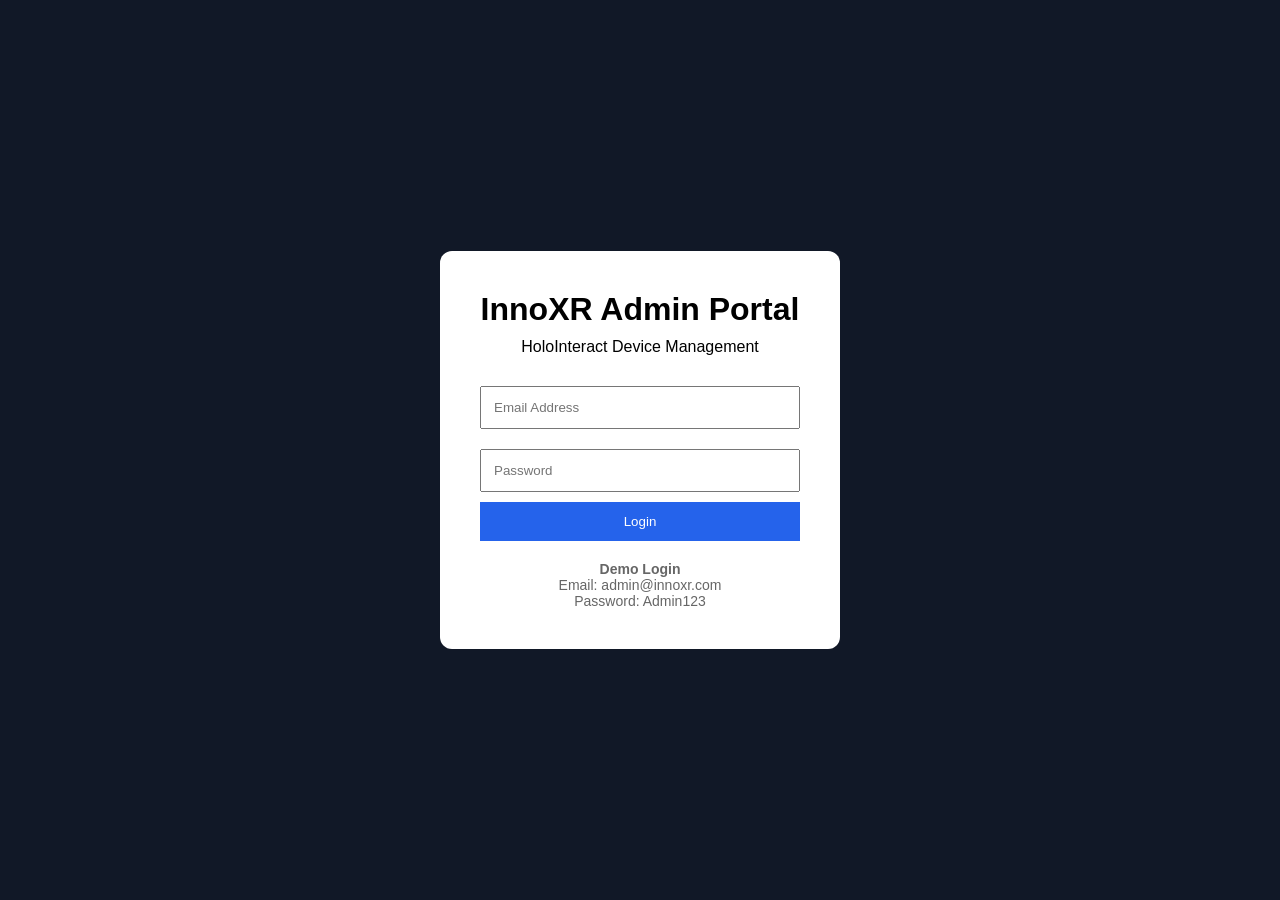
<file: index.html>
<!DOCTYPE html>
<html lang="en">
<head>
<meta charset="UTF-8">
<meta name="viewport" content="width=device-width, initial-scale=1.0">
<title>InnoXR Login</title>
<link rel="stylesheet" href="style.css">
</head>
<body class="login-page">

<div class="login-container">

    <div class="login-card">

        <h1>InnoXR Admin Portal</h1>
        <p>HoloInteract Device Management</p>

        <input
            type="email"
            id="email"
            placeholder="Email Address"
            required>

        <input
            type="password"
            id="password"
            placeholder="Password"
            required>

        <button type="button" onclick="login()">
            Login
        </button>

        <div class="credentials">
            <strong>Demo Login</strong><br>
            Email: admin@innoxr.com<br>
            Password: Admin123
        </div>

    </div>

</div>

<script src="script.js"></script>

</body>
</html>
</file>
<file: style.css>
*{
margin:0;
padding:0;
box-sizing:border-box;
font-family:Segoe UI,sans-serif;
}

body{
background:#f4f6f9;
}

/* LOGIN */

.login-page{
background:#111827;
height:100vh;
}

.login-container{
height:100vh;
display:flex;
justify-content:center;
align-items:center;
}

.login-card{
background:#fff;
padding:40px;
width:400px;
border-radius:12px;
text-align:center;
}

.login-card h1{
margin-bottom:10px;
}

.login-card p{
margin-bottom:20px;
}

.login-card input{
width:100%;
padding:12px;
margin:10px 0;
}

.login-card button{
width:100%;
padding:12px;
background:#2563eb;
color:white;
border:none;
cursor:pointer;
}

.credentials{
margin-top:20px;
font-size:14px;
color:#666;
}

/* SIDEBAR */

.sidebar{
position:fixed;
left:0;
top:0;
width:220px;
height:100%;
background:#111827;
padding:20px;
}

.sidebar h2{
color:white;
margin-bottom:30px;
}

.sidebar a{
display:block;
padding:12px;
color:white;
text-decoration:none;
}

.sidebar a:hover{
background:#1f2937;
}

/* MAIN */

.main{
margin-left:240px;
padding:30px;
}

.toolbar{
display:flex;
gap:15px;
margin:20px 0;
}

.toolbar input,
.toolbar select{
padding:10px;
}

/* DEVICES */

.device-grid{
display:grid;
grid-template-columns:repeat(auto-fit,minmax(250px,1fr));
gap:20px;
}

.device-card{
background:white;
padding:20px;
border-radius:10px;
box-shadow:0 2px 8px rgba(0,0,0,.1);
}

.online-card{
border-left:5px solid green;
}

.offline-card{
border-left:5px solid red;
}

/* FEATURE */

.feature-card{
background:white;
padding:20px;
border-radius:10px;
margin:20px 0;
}

/* HEALTH */

.health-grid{
display:grid;
grid-template-columns:repeat(auto-fit,minmax(250px,1fr));
gap:20px;
}

.health-card{
background:white;
padding:20px;
border-radius:10px;
}

.progress{
height:15px;
background:#ddd;
border-radius:30px;
overflow:hidden;
margin:10px 0;
}

.fill{
height:100%;
background:#2563eb;
}

.green{
color:green;
font-weight:bold;
}

/* STATS */

.stats{
display:grid;
grid-template-columns:repeat(auto-fit,minmax(220px,1fr));
gap:20px;
}

.stat-card{
background:white;
padding:25px;
border-radius:10px;
text-align:center;
}

.stat-card p{
font-size:30px;
font-weight:bold;
color:#2563eb;
}

/* CHARTS */

.chart-box{
background:white;
padding:20px;
margin-top:20px;
border-radius:10px;
}

/* NOTIFICATIONS */

.notification{
background:white;
padding:15px;
margin:10px 0;
border-left:5px solid orange;
}

@media(max-width:768px){

.sidebar{
position:relative;
width:100%;
height:auto;
}

.main{
margin-left:0;
}

}
</file>
